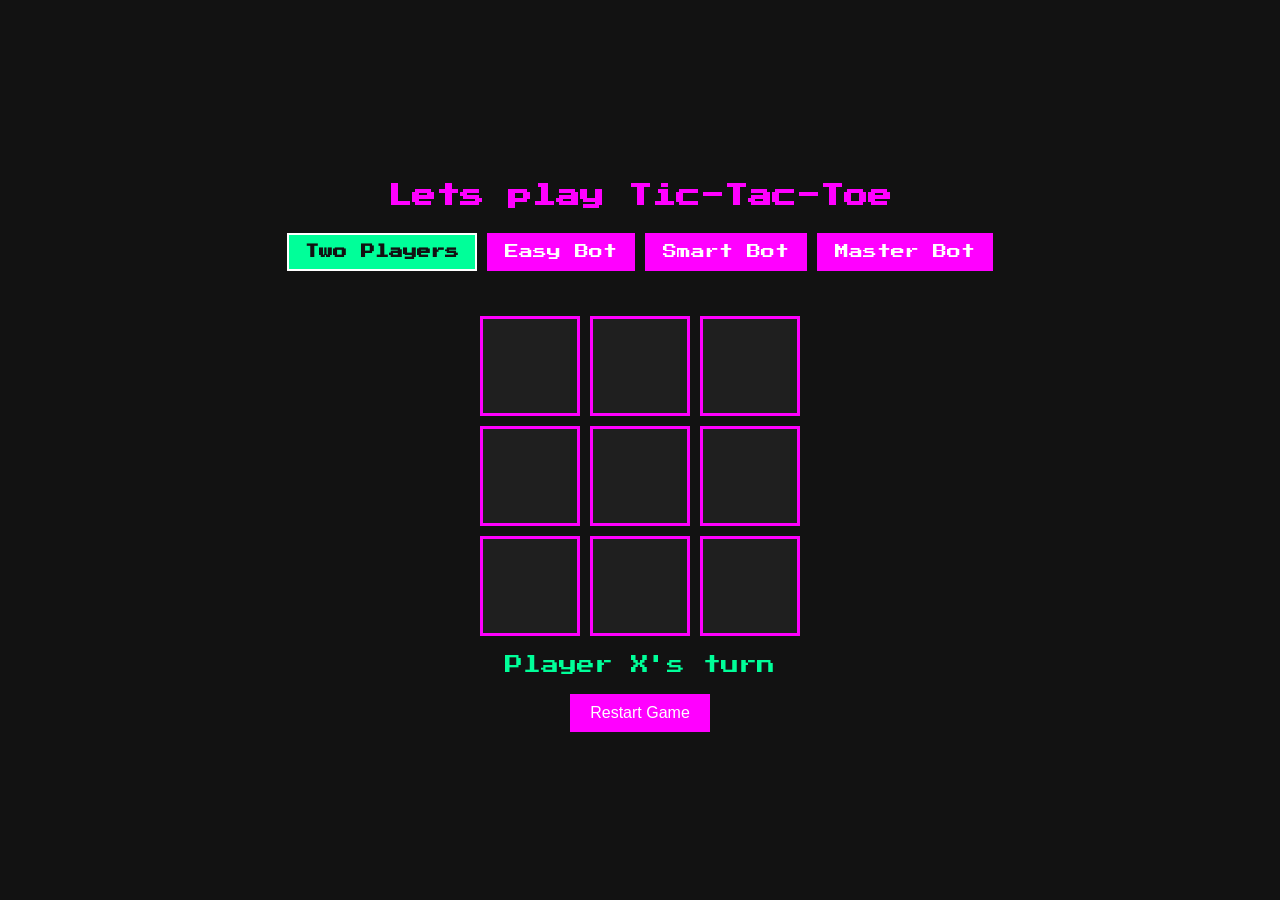
<file: index.html>
<!DOCTYPE html>
<html lang="en">
<head>
    <meta charset="UTF-8">
    <meta name="viewport" content="width=device-width, initial-scale=1.0">
    <title>Tic-Tac-Toe</title>
    <link rel="preconnect" href="https://fonts.googleapis.com">
    <link rel="preconnect" href="https://fonts.gstatic.com" crossorigin>
    <link href="https://fonts.googleapis.com/css2?family=Press+Start+2P&display=swap" rel="stylesheet">
    <link rel="stylesheet" href="game.css">
</head>
<body>
    <div class="game-container">
        <h1>Lets play Tic-Tac-Toe</h1>
        <div class="game-mode">
            <button id="playerVsPlayer" class="mode-button"> Two Players </button>
            <button id="playerVsBasicAI" class="mode-button"> Easy Bot </button>
            <button id="playerVsIntelligentAI" class="mode-button"> Smart Bot </button>
            <button id="playerVsMasterAI" class="mode-button"> Master Bot </button>
        </div>
        <div class="board" id="board">
            <div class="cell" data-cell></div>
            <div class="cell" data-cell></div>
            <div class="cell" data-cell></div>
            <div class="cell" data-cell></div>
            <div class="cell" data-cell></div>
            <div class="cell" data-cell></div>
            <div class="cell" data-cell></div>
            <div class="cell" data-cell></div>
            <div class="cell" data-cell></div>
        </div>
        <div class="status" id="statusMessage"></div>
        <button id="restartButton">Restart Game</button>
    </div>
    <script src="game.js"></script>
</body>
</html>
</file>
<file: game.css>
body {
    background-color: #121212;
    color: #00ff99;
    font-family: 'Press Start 2P', cursive;
    display: flex;
    justify-content: center;
    align-items: center;
    height: 100vh;
    margin: 0;
}

h1 {
    font-size: 24px;
    text-align: center;
    margin-bottom: 20px;
    color: #ff00ff;
}

.game-container {
    display: flex;
    flex-direction: column;
    justify-content: center;
    align-items: center;
    height: 100vh;
}

.board {
    display: grid;
    grid-template-columns: repeat(3, 100px);
    grid-template-rows: repeat(3, 100px);
    gap: 10px;
    justify-content: center;
    margin-top: 20px;
}

.cell {
    background-color: #1f1f1f;
    border: 3px solid #ff00ff;
    font-size: 36px;
    color: #00ff99;
    display: flex;
    justify-content: center;
    align-items: center;
    cursor: pointer;
    transition: background-color 0.3s;
}

.cell.x {
    color: #ff00ff; /* X color */
}

.cell.o {
    color: #00ff99; /* O color */
}

.cell:hover {
    background-color: #333333;
}

.status {
    margin-top: 20px;
    margin-bottom: 20px;
    font-size: 18px;
}

button {
    background-color: #ff00ff;
    color: #ffffff;
    border: none;
    padding: 10px 20px;
    font-size: 16px;
    cursor: pointer;
    transition: background-color 0.3s;
}

.ai-mode .cell {
    background-color: #090942; /* Blue color for AI mode */
}

.intelligent-ai-mode .cell {
    background-color: #77018c; /* Purple color for Smart Bot mode */
}

.master-ai-mode .cell {
    background-color: #52031a; /* Dark crimson for Master Bot mode */
}

button:hover {
    background-color: #cc00cc;
}

.cell.winning-combination {
    background-color: #ffffff; /* Background color for the winning combination */
    color: #000000; /* Text color for contrast */
}

.game-mode {
    display: flex;
    justify-content: center;
    flex-wrap: wrap;
    margin-bottom: 20px;
}

.mode-button {
    background-color: #ff00ff;
    color: #ffffff;
    border: 2px solid transparent;
    padding: 10px 16px;
    font-size: 14px;
    cursor: pointer;
    margin: 5px;
    transition: background-color 0.3s, border-color 0.3s;
    font-family: inherit;
}

.mode-button:hover {
    background-color: #cc00cc;
}

.mode-button.active {
    background-color: #00ff99;
    color: #121212;
    border-color: #ffffff;
    font-weight: bold;
}
</file>
